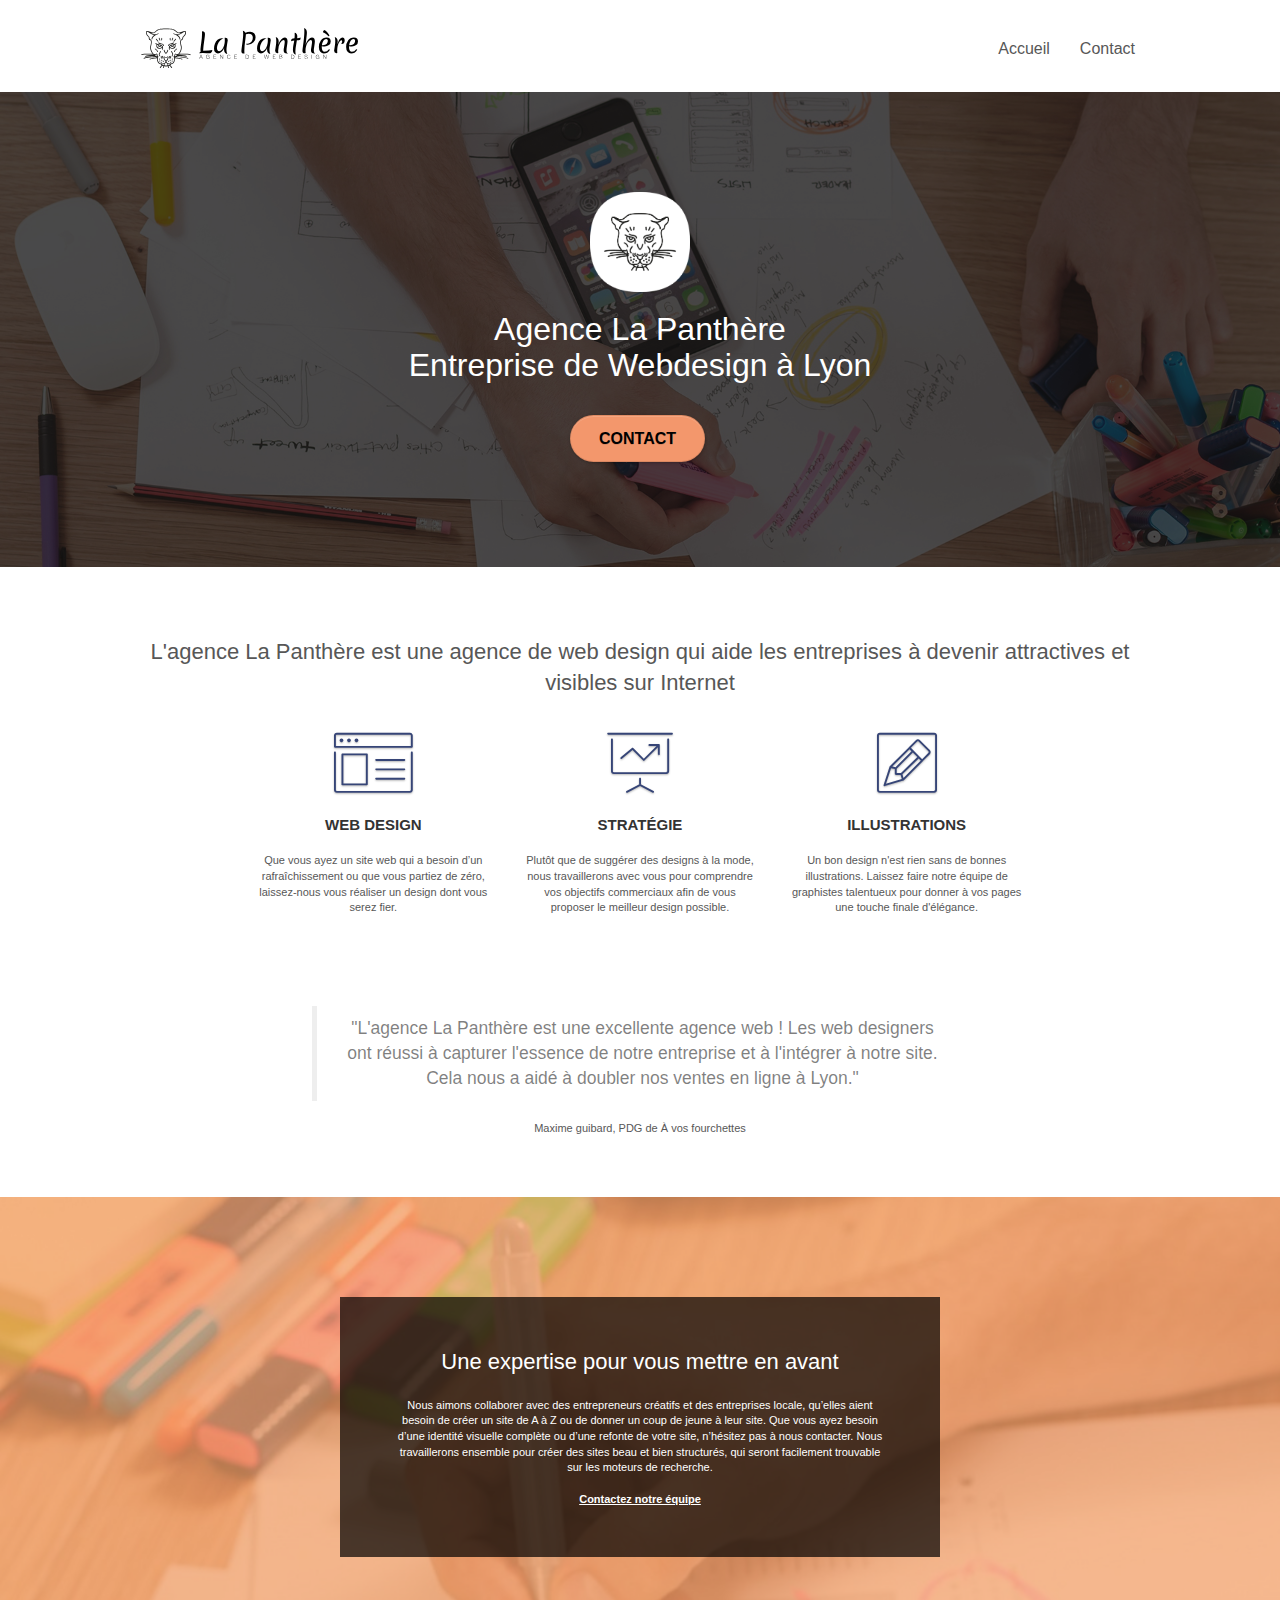
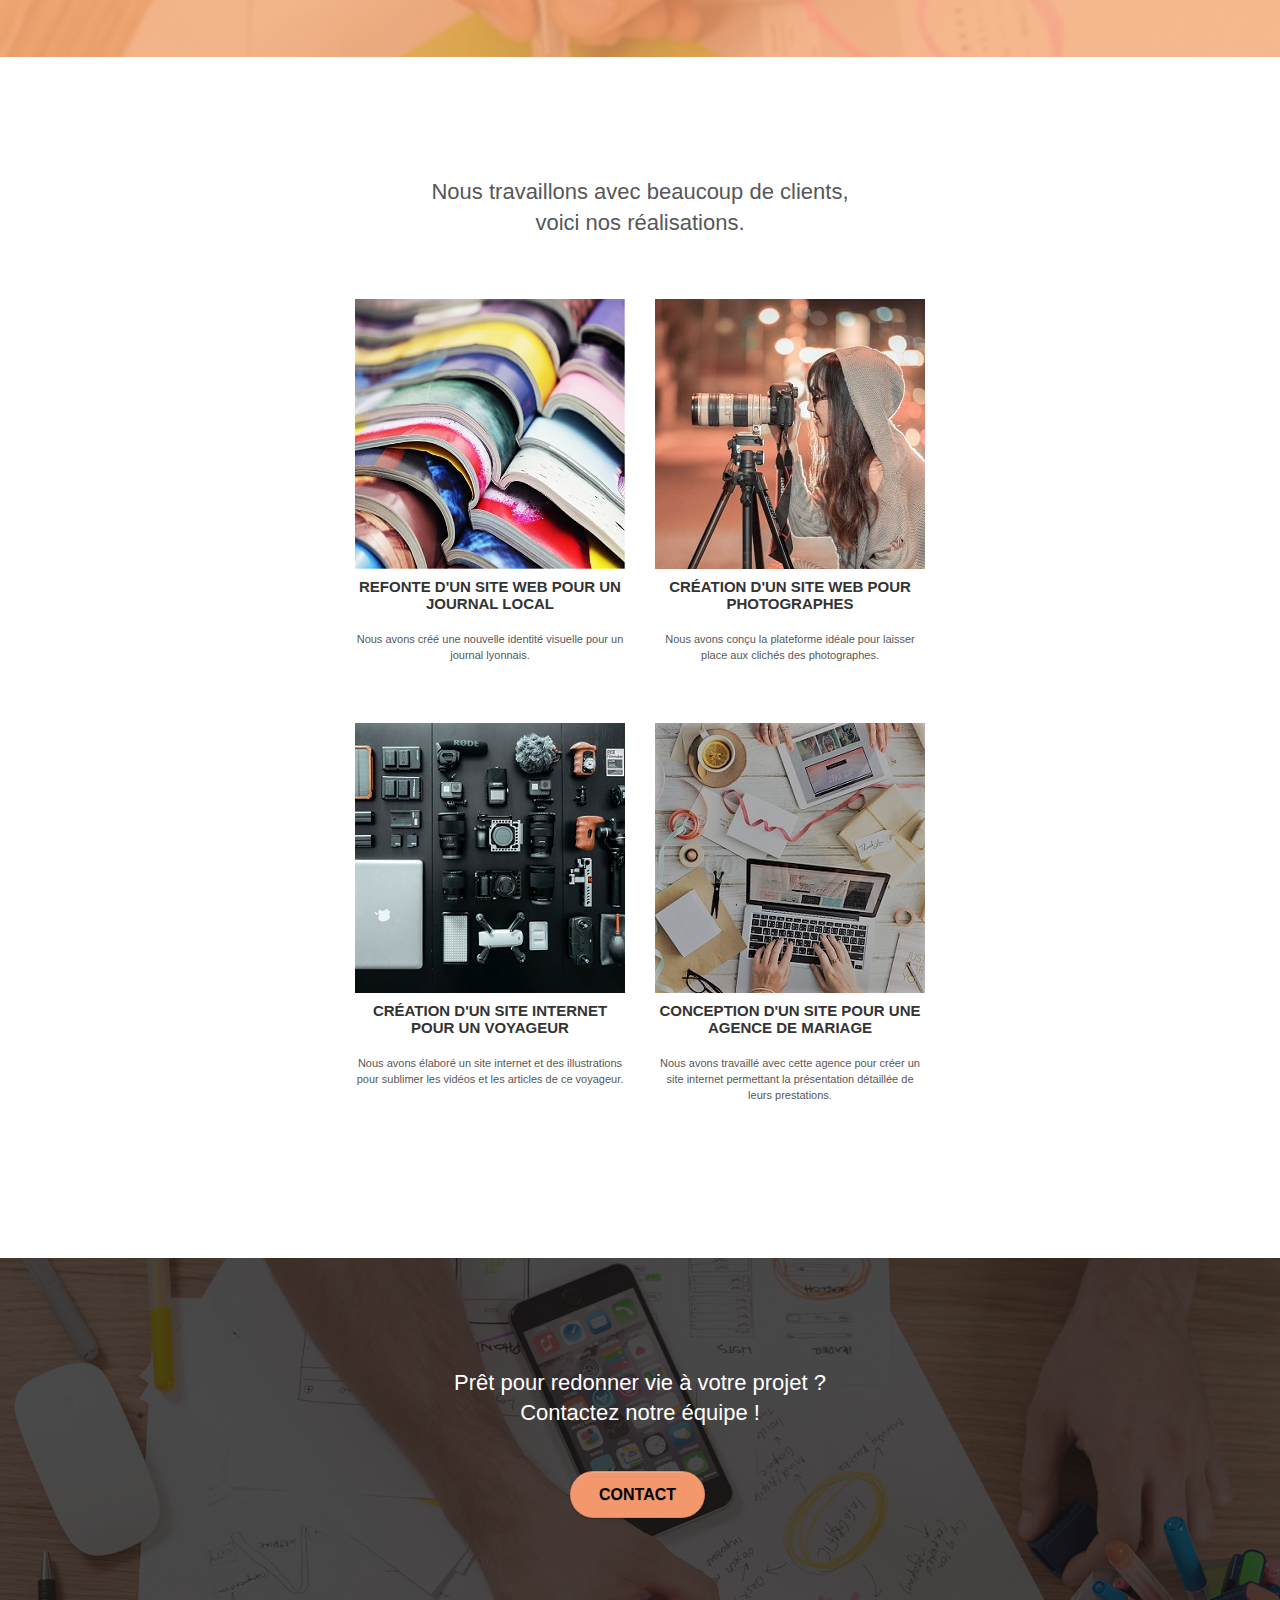
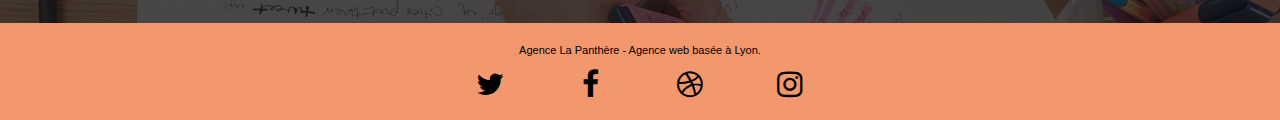
<file: index.html>
<!doctype html>
<html lang="fr">
<head>
    <meta charset="utf-8">
	<title>Entreprise de Webdesign à Lyon / La Panthère</title>
	<meta name="description" content="Besoin d'une entreprise de webdesign à Lyon? Les experts de l'agence La Panthère sauront réaliser vos projets de graphisme: création de sites web vitrine et e-commerce">
    <meta name="viewport" content="width=device-width, initial-scale=1.0, viewport-fit=cover">
    <link rel="shortcut icon" type="image/png" href="favicon.jpg">
    
	<link rel="stylesheet" type="text/css" href="./css/bootstrap.css">
	<link rel="stylesheet" type="text/css" href="style.css">
	<link rel="stylesheet" type="text/css" href="./css/font-awesome.css">
	<link rel="stylesheet" type="text/css" href="./css/et-line.css">
	
    
	<script src="./js/jquery-2.1.0.js"></script>
	<script src="./js/bootstrap.js"></script>
	<script src="./js/blocs.js"></script>
	<script src="./js/jquery.touchSwipe.js" defer></script>
	<script src="./js/gmaps.js"></script>



    
<!-- Analytics -->
 
<!-- Analytics END -->
    
</head>
<body>
<!-- Principal conteneur -->
<div class="page-container">
    
<!-- bloc-0 -->
<div class="bloc bgc-white l-bloc " id="bloc-0">
	<div class="container bloc-sm">

		<nav class="navbar row">
			<div class="navbar-header">
				<a class="navbar-brand" href="index.html"><img src="img/agence-la-panthere-monochrome.svg" alt="La Panthère - Entreprise de web design" height="40" /></a>
				<button id="nav-toggle" type="button" class="ui-navbar-toggle navbar-toggle" data-toggle="collapse" data-target=".navbar-1">
					<span class="sr-only">Toggle navigation</span><span class="icon-bar"></span><span class="icon-bar"></span><span class="icon-bar"></span>
				</button>
			</div>
			<div class="collapse navbar-collapse navbar-1 special-dropdown-nav">
				<ul class="site-navigation nav navbar-nav">
					<li>
						<a href="index.html">Accueil</a>
					</li>
					<li>
					</li>
					<li>
						<a href="contact.html">Contact</a>
					</li>
				</ul>
			</div>
		</nav>
	</div>
</div>
<!-- bloc-0 END -->

<!-- bloc-1-presentation -->
<div class="bloc bgc-dark-slate-blue bg-banniere d-bloc bg-t-edge bloc-bg-texture texture-paper b-parallax" id="bloc-1-hero">
	<div class="container bloc-lg">
		<div class="row tight-width-whitespace">
			<div class="col-sm-12">
				<img src="img/logo.png" class="center-block image-resize-mode" width="100" alt="Agence La Panthère" />
				<h1 class="text-center hero-bloc-text tc-white ">
					Agence La Panthère <br> Entreprise de Webdesign à Lyon
				</h1>
				<div class="text-center">
					<a href="contact.html" class="btn btn-lg btn-clean btn-rd cta-hero btn-atomic-tangerine" id="cta-hero">Contact</a>
				</div>
			</div>
		</div>
	</div>
</div>
<!-- bloc-1-presentation END -->

<!-- bloc-2-services -->
<div class="bloc bgc-white l-bloc" id="bloc-2-services">
	<div class="container bloc-md">
		<div class="row">
			<div class="col-sm-12 text-center">
				<h2>L'agence La Panthère est une agence de web design qui aide les entreprises à devenir attractives et visibles sur Internet</h2>
			</div>
		</div>
		<div class="row voffset-lg med-width-whitespace">
			<div class="col-sm-4">
				<div class="text-center">
					<span class="et-icon-browser sm-shadow icon-dark-slate-blue icons icon-lg"></span>
				</div>
				<h3 class="mg-md text-center">
					Web design
				</h3>
				<p class="text-center ">
					Que vous ayez un site web qui a besoin d&rsquo;un rafraîchissement ou que vous partiez de zéro, laissez-nous vous réaliser un design dont vous serez fier.
				</p>
			</div>
			<div class="col-sm-4">
				<div class="text-center">
					<span class="et-icon-presentation sm-shadow icon-dark-slate-blue icons icon-lg"></span>
				</div>
				<h3 class="mg-md text-center">
					Stratégie
				</h3>
				<p class="text-center ">
					Plutôt que de suggérer des designs à la mode, nous travaillerons avec vous pour comprendre vos objectifs commerciaux afin de vous proposer le meilleur design possible.<br>
				</p>
			</div>
			<div class="col-sm-4">
				<div class="text-center">
					<span class="et-icon-edit sm-shadow icon-dark-slate-blue icons icon-lg"></span>
				</div>
				<h3 class="mg-md text-center">
					Illustrations
				</h3>
				<p class="text-center ">
					Un bon design n'est rien sans de bonnes illustrations. Laissez faire notre équipe de graphistes talentueux pour donner à vos pages une touche finale d'élégance.
				</p>
			</div>
		</div>
		<div class="row voffset-lg voffset">
			<div class="col-xs-12 col-md-8 col-md-offset-2 text-center">
				<blockquote>"L'agence La Panthère est une excellente agence web ! Les web designers ont réussi à capturer l'essence de notre entreprise et à l'intégrer à notre site. Cela nous a aidé à doubler nos ventes en ligne à Lyon."</blockquote>
				<p>Maxime guibard, PDG de À vos fourchettes</p>
			</div>
		</div>
	</div>
</div>
<!-- bloc-2-services END -->

<!-- bloc-3-what-i-do -->
<div class="bloc tc-white bgc-atomic-tangerine bg-presentation d-bloc bloc-bg-texture texture-paper b-parallax" id="bloc-3-what-i-do">
	<div class="container bloc-lg">
		<div class="row tight-width-whitespace black-background">
			<div class="col-sm-12">
				<h2 class="mg-md text-center tc-white">
					Une expertise pour vous mettre en avant<br>
				</h2>
				<p class="text-center white">
					Nous aimons collaborer avec des entrepreneurs créatifs et des entreprises locale, qu’elles aient besoin de créer un site de A à Z ou de donner un coup de jeune à leur site. Que vous ayez besoin d’une identité visuelle complète ou d’une refonte de votre site, n’hésitez pas à nous contacter. Nous travaillerons ensemble pour créer des sites beau et bien structurés, qui seront facilement trouvable sur les moteurs de recherche. <br><br><a class="ltc-white bold-link" href="contact.html">Contactez notre équipe</a><br>
				</p>
			</div>
		</div>
	</div>
</div>
<!-- bloc-3-what-i-do END -->

<!-- bloc-4-portfolio -->
<div class="bloc bgc-white bg-repeat l-bloc" id="bloc-4-portfolio">
	<div class="container bloc-lg">
		<div class="row">
			<div class="col-sm-12 text-center">
				<h2>Nous travaillons avec beaucoup de clients, <br> voici nos réalisations.</h2>
			</div>
		</div>
		<div class="row tight-width-whitespace portfolio-row">
			<div class="col-sm-6">
				<a href="#" data-lightbox="img/1.jpg" data-gallery-id="gallery-1" data-caption="Refonte d'un site web pour un journal local" data-frame="snapshot-lb"><img src="img/1-Books.jpg" alt="Journaux empilés" class="img-responsive portfolio-thumb" /></a>
				<h3 class="mg-md text-center">
					Refonte d'un site web pour un journal local
				</h3>
				<p class="text-center">
					Nous avons créé une nouvelle identité visuelle pour un journal lyonnais.
				</p>
			</div>
			<div class="col-sm-6">
				<a href="#" data-lightbox="img/2.jpg" data-gallery-id="gallery-1" data-caption="Création d'un site web pour photographes" data-frame="snapshot-lb"><img src="img/2-Photographer.jpg" class="img-responsive portfolio-thumb" alt="Une photographe" /></a>
				<h3 class="mg-md text-center">
					Création d'un site web pour photographes
				</h3>
				<p class="text-center">
					Nous avons conçu la plateforme idéale pour laisser place aux clichés des photographes.
				</p>
			</div>
		</div>
		<div class="row tight-width-whitespace portfolio-row">
			<div class="col-sm-6">
				<a href="#" data-lightbox="img/3.bmp" data-gallery-id="gallery-1" data-caption="Création d'un site internet pour un voyageur" data-frame="snapshot-lb"><img src="img/3-Cameras.jpg" class="img-responsive portfolio-thumb" alt="Equipement de voyageur"/></a>
				<h3 class="mg-md text-center">
					Création d'un site internet pour un voyageur
				</h3>
				<p class="text-center">
					Nous avons élaboré un site internet et des illustrations pour sublimer les vidéos et les articles de ce voyageur.
				</p>
			</div>
			<div class="col-sm-6">
				<a href="#" data-lightbox="img/4.bmp" data-gallery-id="gallery-1" data-caption="Conception d'un site pour une agence de mariage" data-frame="snapshot-lb"><img src="img/4-Laptop.jpg" class="img-responsive portfolio-thumb" alt="Bureau de travail" /></a>
				<h3 class="mg-md text-center">
					Conception d'un site pour une agence de mariage
				</h3>
				<p class="text-center">
					Nous avons travaillé avec cette agence pour créer un site internet permettant la présentation détaillée de leurs prestations.
				</p>
			</div>
		</div>
	</div>
</div>
<!-- bloc-4-portfolio END -->

<!-- bloc-5-cta -->
<div class="bloc bgc-dark-slate-blue bg-banniere d-bloc bloc-bg-texture texture-paper" id="bloc-5-cta">
	<div class="container bloc-lg">
		<div class="row">
			<h2 class="mg-md text-center tc-white">
				Prêt pour redonner vie à votre projet ?<br>Contactez notre équipe !
			</h2>
			<div class="col-sm-12 text-center">
				<a href="contact.html" class="btn btn-atomic-tangerine btn-clean btn-rd btn-lg cta-hero">Contact</a>
			</div>
		</div>
	</div>
</div>
<!-- bloc-5-cta END -->

<!-- Footer - bloc-8 -->
<div class="bloc bgc-atomic-tangerine d-bloc" id="bloc-8">
	<div class="container bloc-sm">
		<div class="row">
			<div class="col-sm-12">
				<p class="text-center black">
					Agence La Panthère - Agence web basée à Lyon.
					<br>
				</p>
				<div class="row row-no-gutters social">
					<div class="col-sm-3">
						<div class="text-center">
							<a class="social" href="index.html"><span class="fa fa-twitter icon-md"></span></a>
						</div>
					</div>
					<div class="col-sm-3">
						<div class="text-center">
							<a class="social" href="index.html"><span class="fa fa-facebook icon-md"></span></a>
						</div>
					</div>
					<div class="col-sm-3">
						<div class="text-center">
							<a class="social" href="index.html"><span class="fa fa-dribbble icon-md"></span></a>
						</div>
					</div>
					<div class="col-sm-3">
						<div class="text-center">
							<a class="social" href="index.html"><span class="fa fa-instagram icon-md"></span></a>
						</div>
					</div>
				</div>
			</div>
		</div>
	</div>
</div>
<!-- Footer - bloc-8 END -->

</div>
<!-- Principal conteneur END -->
    

</body>
</html>
</file>
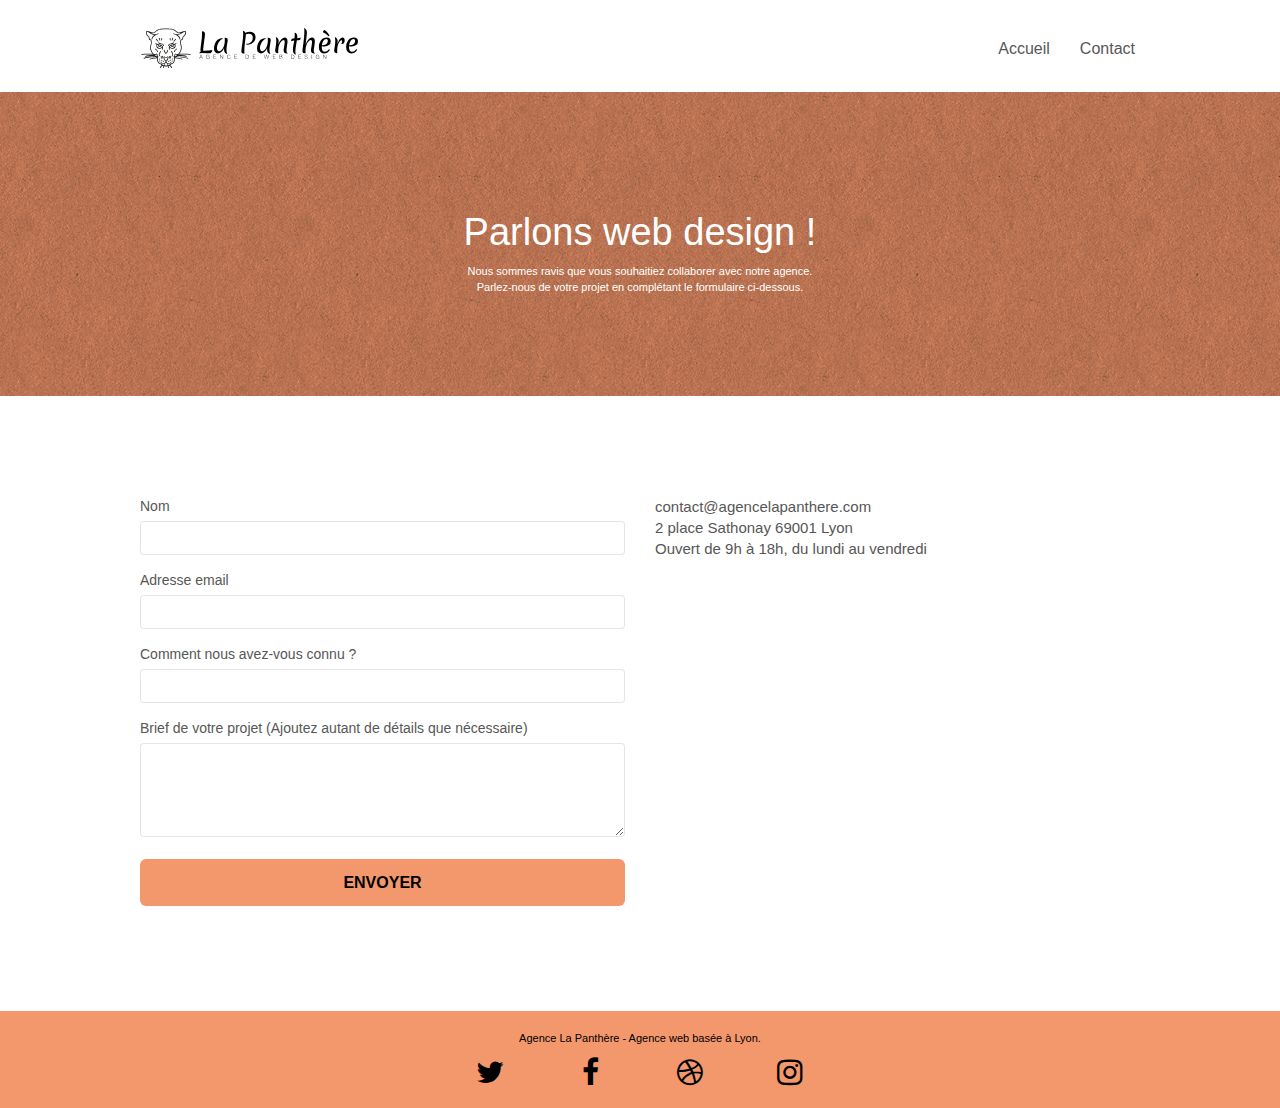
<file: contact.html>
<!doctype html>
<html lang="fr">
<head>
    <meta charset="utf-8">
	<title>Contacts & Coordonnées / La Panthère</title>
    <meta name="description" content="Contactez nos expers en webdesign à Lyon. L'agence La Panthère saura concrétiser tous vos projets de graphisme: création de sites web vitrine et e-commerce, webmarketing, création graphique, récit de marque...">
    <meta name="viewport" content="width=device-width, initial-scale=1.0, viewport-fit=cover">
    <link rel="shortcut icon" type="image/png" href="favicon.jpg">
    
	<link rel="stylesheet" type="text/css" href="./css/bootstrap.css">
	<link rel="stylesheet" type="text/css" href="style.css">
	<link rel="stylesheet" type="text/css" href="./css/font-awesome.css">
	<link rel="stylesheet" type="text/css" href="./css/et-line.css">
	
    
	<script src="./js/jquery-2.1.0.js"></script>
	<script src="./js/blocs.js"></script>

    

    
<!-- Analytics -->
 
<!-- Analytics END -->
    
</head>
<body>
<!-- Principal conteneur -->
<div class="page-container">
    
<!-- bloc-0 -->
<div class="bloc bgc-white l-bloc " id="bloc-0">
	<div class="container bloc-sm">
		<nav class="navbar row">
			<div class="navbar-header">
				<a class="navbar-brand" href="index.html"><img src="img/agence-la-panthere-monochrome.svg" alt="La Panthère - Entreprise de web design" height="40" /></a>
				<button id="nav-toggle" type="button" class="ui-navbar-toggle navbar-toggle" data-toggle="collapse" data-target=".navbar-1">
					<span class="sr-only">Toggle navigation</span><span class="icon-bar"></span><span class="icon-bar"></span><span class="icon-bar"></span>
				</button>
			</div>
			<div class="collapse navbar-collapse navbar-1 special-dropdown-nav">
				<ul class="site-navigation nav navbar-nav">
					<li>
						<a href="index.html">Accueil</a>
					</li>
					<li>
					</li>
					<li>
						<a href="contact.html">Contact</a>
					</li>
				</ul>
			</div>
		</nav>
	</div>
</div>
<!-- bloc-0 END -->

<!-- bloc-6 -->
<div class="bloc bg-repeat bgc-atomic-tangerine d-bloc bloc-bg-texture texture-paper" id="bloc-6">
	<div class="container bloc-lg">
		<div class="row">
			<div class="col-sm-12 ">
				<h1 class="text-center hero-bloc-text tc-white">
					Parlons web design !
				</h1>
				<p class="text-center mg-lg tc-white tight-width-whitespace">
					Nous sommes ravis que vous souhaitiez collaborer avec notre agence.<br>
					Parlez-nous de votre projet en complétant le formulaire ci-dessous.
				</p>
			</div>
		</div>
	</div>
</div>
<!-- bloc-6 END -->

<!-- bloc-7 -->
<section>
<div class="bloc bgc-white l-bloc" id="bloc-7">
	<div class="container bloc-lg">
		<div class="row">
			<div class="col-sm-6">
				<form id="form_1" novalidate success-msg="Your message has been sent." fail-msg="Sorry it seems that our mail server is not responding, Sorry for the inconvenience!">
					<div class="form-group">
						<label>
							Nom
						</label>
						<input id="name" class="form-control" required />
					</div>
					<div class="form-group">
						<label>
							Adresse email
						</label>
						<input id="email" class="form-control" type="email" required />
					</div>
					<div class="form-group">
						<label>
							Comment nous avez-vous connu ?
						</label>
						<input class="form-control" type="email" required id="input_504" />
					</div>
					<div class="form-group">
						<label>
							Brief de votre projet (Ajoutez autant de détails que nécessaire)<br>
						</label><textarea id="message" class="form-control" rows="4" cols="50" required></textarea>
					</div> 
					<button class="bloc-button btn btn-lg btn-block cta-hero btn-atomic-tangerine" type="submit">
						Envoyer
					</button>
				</form>
			</div>
			<div class="col-sm-6">
				<p class="fs">
					contact@agencelapanthere.com<br>2 place Sathonay 69001 Lyon<br>Ouvert de 9h à 18h, du lundi au vendredi<br>
				</p>
			</div>
		</div>
	</div>
</div>
</section>
<!-- bloc-7 END -->

<!-- ScrollToTop Button -->
<a class="bloc-button btn btn-d scrollToTop" onclick="scrollToTarget('1')"><span class="fa fa-chevron-up"></span></a>
<!-- ScrollToTop Button END-->


<!-- Footer - bloc-8 -->
<div class="bloc bgc-atomic-tangerine d-bloc" id="bloc-8">
	<div class="container bloc-sm">
		<div class="row">
			<div class="col-sm-12">
				<p class="text-center black">
					Agence La Panthère - Agence web basée à Lyon.<br>
				</p>
				<div class="row row-no-gutters social">
					<div class="col-sm-3">
						<div class="text-center">
							<a class="social" href="index.html"><span class="fa fa-twitter icon-md"></span></a>
						</div>
					</div>
					<div class="col-sm-3">
						<div class="text-center">
							<a class="social" href="index.html"><span class="fa fa-facebook icon-md"></span></a>
						</div>
					</div>
					<div class="col-sm-3">
						<div class="text-center">
							<a class="social" href="index.html"><span class="fa fa-dribbble icon-md"></span></a>
						</div>
					</div>
					<div class="col-sm-3">
						<div class="text-center">
							<a class="social" href="index.html"><span class="fa fa-instagram icon-md"></span></a>
						</div>
					</div>
				</div>
			</div>
		</div>
	</div>
</div>
<!-- Footer - bloc-8 END -->

</div>
<!-- Principal conteneur END -->
    

</body>
</html>
</file>
<file: style.css>
body {
    margin: 0;
    padding: 0;
    background: #FFF;
    overflow-x: hidden;
    -webkit-font-smoothing: antialiased;
    -moz-osx-font-smoothing: grayscale;
}

a,
button {
    transition: all .3s ease-in-out;
    outline: none!important;
}

a:hover {
    text-decoration: none;
    cursor: pointer;
}

#page-loading-blocs-notifaction {
    position: fixed;
    top: 0;
    bottom: 0;
    width: 100%;
    z-index: 100000;
    background: #FFFFFF url("img/pageload-spinner.gif") no-repeat center center;
}

.bloc {
    width: 100%;
    clear: both;
    background: 50% 50% no-repeat;
    padding: 0 50px;
    -webkit-background-size: cover;
    -moz-background-size: cover;
    -o-background-size: cover;
    background-size: cover;
    position: relative;
}

.bloc .container {
    padding-left: 0;
    padding-right: 0;
}

.bloc-lg {
    padding: 100px 50px;
}

.bloc-md {
    padding: 50px;
}

.bloc-sm {
    padding: 20px 50px;
}

.bg-center,
.bg-l-edge,
.bg-r-edge,
.bg-t-edge,
.bg-b-edge,
.bg-tl-edge,
.bg-bl-edge,
.bg-tr-edge,
.bg-br-edge,
.bg-repeat {
    -webkit-background-size: auto!important;
    -moz-background-size: auto!important;
    -o-background-size: auto!important;
    background-size: auto!important;
}

.bg-repeat {
    background: repeat;
}

.bg-t-edge {
    background: top no-repeat;
}

.bloc-bg-texture::before {
    content: "";
    background-size: 2px 2px;
    position: absolute;
    top: 0;
    bottom: 0;
    left: 0;
    right: 0;
}

.texture-paper::before {
    background: url("img/texture-paper.png");
    background-size: 280px 280px;
}

.b-parallax {
    background-attachment: fixed;
}

.d-bloc {
    color: rgba(255, 255, 255, .7);
}

.d-bloc button:hover {
    color: rgba(255, 255, 255, .9);
}

.d-bloc .icon-round,
.d-bloc .icon-square,
.d-bloc .icon-rounded,
.d-bloc .icon-semi-rounded-a,
.d-bloc .icon-semi-rounded-b {
    border-color: rgba(255, 255, 255, .9);
}

.d-bloc .divider-h span {
    border-color: rgba(255, 255, 255, .2);
}

.d-bloc .a-btn,
.d-bloc .navbar a,
.d-bloc .navbar-brand,
.d-bloc a .icon-sm,
.d-bloc a .icon-md,
.d-bloc a .icon-lg,
.d-bloc a .icon-xl,
.d-bloc h1 a,
.d-bloc h2 a,
.d-bloc h3 a,
.d-bloc h4 a,
.d-bloc h5 a,
.d-bloc h6 a,
.d-bloc p a {
    /* color: rgba(255, 255, 255, .6); */
    color: #000;
}

.d-bloc .a-btn:hover,
.d-bloc .navbar a:hover,
.d-bloc .navbar-brand:hover,
.d-bloc a:hover .icon-sm,
.d-bloc a:hover .icon-md,
.d-bloc a:hover .icon-lg,
.d-bloc a:hover .icon-xl,
.d-bloc h1 a:hover,
.d-bloc h2 a:hover,
.d-bloc h3 a:hover,
.d-bloc h4 a:hover,
.d-bloc h5 a:hover,
.d-bloc h6 a:hover,
.d-bloc p a:hover {
    color: rgba(255, 255, 255, 1);
}

.d-bloc .navbar-toggle .icon-bar {
    background: rgba(255, 255, 255, 1);
}

.d-bloc .btn-wire,
.d-bloc .btn-wire:hover {
    color: rgba(255, 255, 255, 1);
    border-color: rgba(255, 255, 255, 1);
}

.d-bloc .panel {
    color: rgba(0, 0, 0, .5);
}

.d-bloc .panel button:hover {
    color: rgba(0, 0, 0, .7);
}

.d-bloc .panel icon {
    border-color: rgba(0, 0, 0, .7);
}

.d-bloc .panel .divider-h span {
    border-color: rgba(0, 0, 0, .1);
}

.d-bloc .panel .a-btn {
    color: rgba(0, 0, 0, .6);
}

.d-bloc .panel .a-btn:hover {
    color: rgba(0, 0, 0, 1);
}

.d-bloc .panel .btn-wire,
.d-bloc .panel .btn-wire:hover {
    color: rgba(0, 0, 0, .7);
    border-color: rgba(0, 0, 0, .3);
}

.d-bloc .panel,
.l-bloc {
    color: rgba(0, 0, 0, .5);
}

.d-bloc .panel button:hover,
.l-bloc button:hover {
    color: rgba(0, 0, 0, .7);
}

.l-bloc .icon-round,
.l-bloc .icon-square,
.l-bloc .icon-rounded,
.l-bloc .icon-semi-rounded-a,
.l-bloc .icon-semi-rounded-b {
    border-color: rgba(0, 0, 0, .7);
}

.d-bloc .panel .divider-h span,
.l-bloc .divider-h span {
    border-color: rgba(0, 0, 0, .1);
}

.d-bloc .panel .a-btn,
.l-bloc .a-btn,
.l-bloc .navbar a,
.l-bloc .navbar-brand,
.l-bloc a .icon-sm,
.l-bloc a .icon-md,
.l-bloc a .icon-lg,
.l-bloc a .icon-xl,
.l-bloc h1 a,
.l-bloc h2 a,
.l-bloc h3 a,
.l-bloc h4 a,
.l-bloc h5 a,
.l-bloc h6 a,
.l-bloc p a {
    color: rgba(0, 0, 0, .6);
}

.d-bloc .panel .a-btn:hover,
.l-bloc .a-btn:hover,
.l-bloc .navbar a:hover,
.l-bloc .navbar-brand:hover,
.l-bloc a:hover .icon-sm,
.l-bloc a:hover .icon-md,
.l-bloc a:hover .icon-lg,
.l-bloc a:hover .icon-xl,
.l-bloc h1 a:hover,
.l-bloc h2 a:hover,
.l-bloc h3 a:hover,
.l-bloc h4 a:hover,
.l-bloc h5 a:hover,
.l-bloc h6 a:hover,
.l-bloc p a:hover {
    color: rgba(0, 0, 0, 1);
}

.l-bloc .navbar-toggle .icon-bar {
    color: rgba(0, 0, 0, .6);
}

.d-bloc .panel .btn-wire,
.d-bloc .panel .btn-wire:hover,
.l-bloc .btn-wire,
.l-bloc .btn-wire:hover {
    color: rgba(0, 0, 0, .7);
    border-color: rgba(0, 0, 0, .3);
}

.voffset {
    margin-top: 30px;
}

.voffset-lg {
    margin-top: 80px;
}

.row-no-gutters {
    margin-right: 0;
    margin-left: 0;
}

.row.row-no-gutters > [class^="col-"],
.row.row-no-gutters > [class*=" col-"] {
    padding-right: 0;
    padding-left: 0;
}

#bloc-1-hero h1 {
    font-size: 32px;
}

.navbar {
    margin-bottom: 0;
    z-index: 1;
}

.navbar-brand {
    height: auto;
    padding: 3px 15px;
    font-size: 25px;
    font-weight: normal;
    font-weight: 600;
    line-height: 44px;
}

.navbar-brand img {
    max-height: 200px;
    margin: 0 5px 0 0;
    display: inline;
}

.navbar-brand img[src$=svg] {
    min-width: 100px;
}

.nav-center .navbar-brand img {
    margin: 0;
}

.navbar .nav {
    padding-top: 2px;
    margin-right: -16px;
    float: right;
    z-index: 1;
}

.nav > li {
    float: left;
    margin-top: 4px;
    font-size: 16px;
}

.navbar-nav .open .dropdown-menu > li > a {
    text-align: inherit;
}

.nav > li a:hover,
.nav > li a:focus {
    background: transparent;
}

.navbar-toggle {
    margin: 10px 10px 0 0;
    border: 0px;
}

.navbar-toggle:hover {
    background: transparent!important;
}

.navbar-toggle .icon-bar {
    background-color: rgba(0, 0, 0, .5);
    width: 26px;
}

.nav-invert .navbar .nav {
    float: left;
}

.nav-invert .navbar-header,
.nav-invert .navbar-brand {
    float: right;
    position: relative;
    z-index: 2;
}

@media (min-width: 768px) {
    .site-navigation {
        position: absolute;
        top: 50%;
        right: 20px;
        transform: translate(0, -50%);
        -webkit-transform: translateY(-50%);
    }
    .nav > li .dropdown-menu a,
    .nav > li .dropdown-menu a:hover {
        color: #484848;
    }
    .nav-invert .site-navigation {
        left: 0;
        right: 0;
    }
    .nav-center {
        text-align: center;
    }
    .nav-center .navbar-header {
        width: 100%;
    }
    .nav-center .navbar-header,
    .nav-center .navbar-brand,
    .nav-center .nav > li {
        float: none;
        display: inline-block;
    }
    .nav-center .site-navigation {
        position: relative;
        width: 100%;
        right: 0;
        margin-right: 0px;
        margin-top: 20px;
    }
    .nav-center.mini-nav .navbar-toggle {
        float: none;
        margin: 10px auto 0;
    }
}

.nav > li > .dropdown a {
    background: none!important;
    display: block;
    padding: 14px 15px;
}

nav .caret {
    margin: 0 5px;
}

.dropdown-menu .dropdown-menu {
    top: -8px;
    left: 100%;
}

.dropdown-menu .dropmenu-flow-right {
    top: 100%;
    left: 0;
    margin-left: -1px;
    border-top-left-radius: 0;
    border-top-right-radius: 0;
}

.dropdown-menu .dropdown span {
    border: 4px solid black;
    border-top-color: transparent;
    border-right-color: transparent;
    border-bottom-color: transparent;
    margin: 6px -5px 0 0!important;
    float: right;
}

.mg-md {
    margin-top: 10px;
    margin-bottom: 20px;
}

.mg-lg {
    margin-top: 10px;
    margin-bottom: 40px;
}

.btn {
    margin: 0 5px 5px 0;
}

.btn.pull-right {
    margin: 0 0 5px 5px;
}

.btn-d,
.btn-d:hover,
.btn-d:focus {
    color: #FFF;
    background: rgba(0, 0, 0, .3);
}

button {
    outline: none!important;
}

.btn-rd {
    border-radius: 40px;
}

.btn-clean {
    border: 1px solid rgba(0, 0, 0, .08);
    border-bottom-color: rgba(0, 0, 0, .1);
    text-shadow: 0 1px 0 rgba(0, 0, 1, .1);
    box-shadow: 0 1px 3px rgba(0, 0, 1, .25), inset 0 1px 0 0 rgba(255, 255, 255, .15);
}

.icon-md {
    font-size: 30px!important;
}

.icon-lg {
    font-size: 60px!important;
}

.sm-shadow {
    text-shadow: 0 1px 2px rgba(0, 0, 0, .3);
}

.panel-sq,
.panel-sq .panel-heading,
.panel-sq .panel-footer {
    border-radius: 0;
}

.panel-rd {
    border-radius: 30px;
}

.panel-rd .panel-heading {
    border-radius: 29px 29px 0 0;
}

.panel-rd .panel-footer {
    border-radius: 0 0 29px 29px;
}

.form-control {
    border-color: rgba(0, 0, 0, .1);
    box-shadow: none;
}

.scrollToTop {
    width: 40px;
    height: 40px;
    position: fixed;
    bottom: 20px;
    right: 20px;
    opacity: 0;
    z-index: 500;
    transition: all .3s ease-in-out;
}

.scrollToTop span {
    margin-top: 6px;
}

.showScrollTop {
    font-size: 14px;
    opacity: 1;
}

a[data-lightbox] {
    position: relative;
    display: block;
    text-align: center;
}

a[data-lightbox]:hover::before {
    content: "+";
    font-family: "HelveticaNeue-Light", "Helvetica Neue Light", "Helvetica Neue", Helvetica, Arial;
    font-size: 32px;
    width: 50px;
    height: 50px;
    margin-left: -25px;
    border-radius: 50%;
    background: rgba(0, 0, 0, .6);
    color: #FFF;
    font-weight: 100;
    z-index: 1;
    position: absolute;
    top: 50%;
    transform: translateY(-50%);
    -webkit-transform: translateY(-50%);
}

a[data-lightbox]:hover img {
    opacity: 0.6;
    -webkit-animation-fill-mode: none;
    animation-fill-mode: none;
}

#lightbox-modal {
    display: flex;
    align-items: center;
}

#lightbox-modal .modal-dialog {
    width: 90%;
    max-width: 900px;
    margin: 0 auto 0;
}

#lightbox-modal .modal-dialog img {
    max-height: 90vh;
    margin: 0 auto;
}

.lightbox-caption {
    padding: 20px;
    color: #FFF;
    background: rgba(0, 0, 0, .5);
    position: absolute;
    left: 15px;
    right: 15px;
    bottom: 5px;
}

.close-lightbox {
    color: #FFF;
    font-size: 30px;
    position: absolute;
    top: 20px;
    right: 20px;
    z-index: 20;
    background: rgba(0, 0, 0, .5);
    border: none;
    line-height: 30px;
    padding: 0 9px 5px;
    opacity: 0.3;
}

.close-lightbox:hover,
.next-lightbox:hover,
.prev-lightbox:hover {
    opacity: 1.0;
    color: #FFF;
}

.next-lightbox,
.prev-lightbox {
    font-size: 20px;
    color: rgba(255, 255, 255, .9);
    background: rgba(0, 0, 0, .5);
    transition: all .2s ease-in-out;
    position: absolute;
    top: 45%;
    z-index: 1;
    opacity: 0.4;
}

.next-lightbox {
    padding: 6px 8px 1px 13px;
    right: 25px;
}

.prev-lightbox {
    padding: 6px 13px 1px 10px;
    left: 25px;
}

.snapshot-lb .modal-body {
    padding-bottom: 45px;
}

.snapshot-lb .lightbox-caption {
    padding: 0;
    color: rgba(0, 0, 0, .5);
    background: none;
}

h1,
h2,
h3,
h4,
h5,
h6,
p,
label,
.btn,
a {
    font-family: "helvetica";
    font-weight: 400;
    color: #575757!important;
}

.container {
    max-width: 1000px;
}

.hero-bloc-text {
    font-size: 38px;
}

.hero-bloc-text-sub {
    font-size: 36px;
}

.statement-bloc-text {
    line-height: 26px;
    font-style: italic;
    font-size: 20px;
    text-align: center;
    font-weight: lighter;
    max-width: 520px;
    margin: auto auto auto auto;
}

p {
    font-size: 11px;
}

.tight-width-whitespace {
    max-width: 600px;
    margin: auto auto auto auto;
}

.h1 {
    font-size: 20px;
    font-family: "Open Sans";
}

.cta-hero {
    margin-top: 22px;
    color: #FFFFFF!important;
    text-transform: uppercase;
    padding: 12px 28px 12px 28px;
    font-size: 16px;
    font-weight: 700;
}

.social {
    max-width: 400px;
    margin: auto auto auto auto;
}

h2 {
    font-size: 22px;
    line-height: 1.4em;
}

h3 {
    font-size: 15px;
    text-transform: uppercase;
    font-weight: 700;
    color: #333333!important;
}

.med-width-whitespace {
    max-width: 800px;
    margin: auto auto auto auto;
    box-shadow: 0px 0px 0px #000000;
}

h1 {
    color: #333333!important;
}

h4 {
    color: #333333!important;
}

.icons {
    margin-bottom: 14px;
    margin-top: 24px;
}

.white {
    color: #FFFFFF!important;
}

.portfolio-thumb {
    margin-bottom: 24px;
}

.portfolio-row {
    margin-bottom: 44px;
    margin-top: 50px;
}

.avatar {
    box-shadow: 0px 4px 9px rgba(0, 0, 0, 0.3);
}

.black-background {
    background-color: rgba(0, 0, 0, 0.7);
    padding: 40px 40px 40px 40px;
}

.bold-link {
    font-weight: 900;
    text-decoration: underline!important;
}

.bgc-white {
    background-color: #FFFFFF;
}

.bgc-dark-slate-blue {
    background-color: #000;
}

.bgc-atomic-tangerine {
    background-color: #F3976C;
}

.tc-white {
    color: #FFF!important;
}

.btn-atomic-tangerine {
    background: #F3976C;
    color: #000!important;
}

.btn-atomic-tangerine:hover {
    background: #c27956!important;
    color: #000!important;
}

.ltc-white {
    color: #FFFFFF!important;
}

.ltc-white:hover {
    color: #cccccc!important;
}

.ltc-atomic-tangerine {
    color: #F3976C!important;
}

.ltc-atomic-tangerine:hover {
    color: #c27956!important;
}

.icon-dark-slate-blue {
    color: #364577!important;
    border-color: #364577!important;
}

.bg-dots-bg {
    position: relative;
    width: 100%;
    display: flex;
    align-items: center;
    justify-content: center; 
    z-index: 0;
    background-image: url("img/dots-bg.png");
}

.bg-dots-bg::before {
    content: "";
    background-image: url("img/agence-la-panthere.jpg");
    background-size: cover;
    position: absolute;
    top: 0px;
    right: 0px;
    bottom: 0px;
    left: 0px;
    opacity: 0.4;
    z-index: -1;
}
.fs {
        font-size: 15px;
}

.bg-banniere {
    position: relative;
    width: 100%;
    display: flex;
    align-items: center;
    justify-content: center; 
    z-index: 0;
}

/* Permet de modifier l'opacity de l'image de fond seulement */
.bg-banniere::before {
    content: "";
    background-image: url("img/agence-la-panthere.jpg");
    background-size: cover;
    position: absolute;
    top: 0px;
    right: 0px;
    bottom: 0px;
    left: 0px;
    opacity: 0.5;
    z-index: -1;
}

.bg-presentation {
    position: relative;
    width: 100%;
    display: flex;
    align-items: center;
    justify-content: center; 
    z-index: 0;

}

.bg-presentation::before{
    content: "";
    background-image: url("img/image-de-presentation.jpg");
    background-size: cover;
    position: absolute;
    top: 0px;
    right: 0px;
    bottom: 0px;
    left: 0px;
    opacity: 0.5;
    z-index: -1;
}

.black {
    color: #000!important;
}

.text-center {
    text-align: center;
}

/* centrer les images et le texte de "Nos réalisations" en responsive */
.col-sm-6 {
    display: flex;
    flex-direction: column;
}

.img-responsive {
    margin: auto;
}

@media (max-width: 1024px) {
    .bloc {
        padding-left: 20px;
        padding-right: 20px;
    }
    .bloc.full-width-bloc,
    .bloc-tile-2.full-width-bloc .container,
    .bloc-tile-3.full-width-bloc .container,
    .bloc-tile-4.full-width-bloc .container {
        padding-left: 0;
        padding-right: 0;
    }
}

@media (max-width: 992px) and (min-width: 768px) {
    .navbar .nav {
        max-width: 80%
    }
    .nav-center.navbar .nav {
        max-width: 100%
    }
}

@media only screen and (min-width: 768px) and (max-width: 1024px) and (orientation: landscape) {
    .b-parallax {
        background-attachment: scroll;
    }
}

@media only screen and (min-width: 1024px) and (max-width: 1366px) and (-webkit-min-device-pixel-ratio: 1.5) {
    .b-parallax {
        background-attachment: scroll;
    }
}

@media (max-width: 991px) {
    .container {
        width: 100%;
    }
    .b-parallax {
        background-attachment: scroll;
    }
    .page-container,
    #hero-bloc {
        overflow-x: hidden;
        position: relative;
    }
    .bloc {
        /* padding-left: constant(safe-area-inset-left);
        padding-right: constant(safe-area-inset-right); */
    }
    .bloc-group,
    .bloc-group .bloc {
        display: block;
        width: 100%;
    }
    .bloc-fill-screen .fill-bloc-top-edge,
    .bloc-fill-screen .fill-bloc-bottom-edge {
        padding: 0 20px;
        /* padding-left: constant(safe-area-inset-left);
        padding-right: constant(safe-area-inset-right); */
    }
}

@media (max-width: 767px) {
    .page-container {
        overflow-x: hidden;
        position: relative;
    }
    h1,
    h2,
    h3,
    h4,
    h5,
    h6,
    p,
    #disqus_thread {
        padding-left: 10px!important;
        padding-right: 10px!important;
    }
    .b-parallax {
        background-attachment: scroll;
    }
    .navbar .nav {
        padding-top: 0;
        border-top: 1px solid rgba(0, 0, 0, .2);
        float: none!important;
    }
    .navbar.row {
        margin-left: 0;
        margin-right: 0;
    }
    .site-navigation {
        position: inherit;
        transform: none;
        -webkit-transform: none;
        -ms-transform: none;
    }
    .nav > li {
        margin-top: 0;
        border-bottom: 1px solid rgba(0, 0, 0, .1);
        background: rgba(0, 0, 0, .05);
        text-align: left;
        padding-left: 15px;
        width: 100%;
    }
    .nav > li:hover {
        background: rgba(0, 0, 0, .08);
    }
    .dropdown .dropdown a .caret {
        float: none;
        margin: 5px 0 0 10px!important;
        border: 4px solid black;
        border-bottom-color: transparent;
        border-right-color: transparent;
        border-left-color: transparent;
    }
    #hero-bloc .navbar .nav {
        background: rgba(0, 0, 0, .8);
    }
    #hero-bloc .navbar .nav a {
        color: rgba(255, 255, 255, .6);
    }
    .hero {
        padding: 50px 0;
    }
    .hero-nav {
        left: -1px;
        right: -1px;
    }
    .navbar-collapse {
        padding: 0;
        overflow-x: hidden;
        -webkit-box-shadow: none;
        box-shadow: none;
    }
    .navbar-brand img {
        max-height: 40px;
        width: auto;
    }
    .nav-invert .navbar-header {
        float: none;
        width: 100%;
    }
    .nav-invert .navbar-toggle {
        float: left;
        margin-left: 10px;
    }
    .bloc {
        padding-left: 0;
        padding-right: 0;
    }
    .bloc-xxl,
    .bloc-xl,
    .bloc-lg {
        padding: 40px 0;
    }
    .bloc-sm,
    .bloc-md {
        padding-left: 0;
        padding-right: 0;
    }
    .bloc-tile-2 .container,
    .bloc-tile-3 .container,
    .bloc-tile-4 .container,
    .bloc-fill-screen .fill-bloc-top-edge,
    .bloc-fill-screen .fill-bloc-bottom-edge {
        padding-left: 0;
        padding-right: 0;
    }
    .a-block {
        padding: 0 10px;
    }
    .btn-dwn {
        display: none;
    }
    .voffset {
        margin-top: 5px;
    }
    .voffset-md {
        margin-top: 20px;
    }
    .voffset-lg {
        margin-top: 30px;
    }
    form {
        padding: 5px;
    }
    .close-lightbox {
        display: inline-block;
    }
    .blocsapp-device-iphone5 {
        background-size: 216px 425px;
        padding-top: 60px;
        width: 216px;
        height: 425px;
    }
    .blocsapp-device-iphone5 img {
        width: 180px;
        height: 320px;
    }
}

@media (max-width: 400px) {
    .bloc {
        padding-left: 0;
        padding-right: 0;
    }
}

@media (max-width: 767px) {
    .bloc-mob-center-text {
        text-align: center;
    }
}
</file>
<file: css/et-line.css>
@font-face {
    font-family: et-line;
    src: url(../fonts/et-line.eot);
    src: url(../fonts/et-line.eot?#iefix) format('embedded-opentype'), url(../fonts/et-line.woff) format('woff'), url(../fonts/et-line.ttf) format('truetype'), url(../fonts/et-line.svg#et-line) format('svg');
    font-weight: 400;
    font-style: normal
}

.et-icon-adjustments,
.et-icon-alarmclock,
.et-icon-anchor,
.et-icon-aperture,
.et-icon-attachment,
.et-icon-bargraph,
.et-icon-basket,
.et-icon-beaker,
.et-icon-bike,
.et-icon-book-open,
.et-icon-briefcase,
.et-icon-browser,
.et-icon-calendar,
.et-icon-camera,
.et-icon-caution,
.et-icon-chat,
.et-icon-circle-compass,
.et-icon-clipboard,
.et-icon-clock,
.et-icon-cloud,
.et-icon-compass,
.et-icon-desktop,
.et-icon-dial,
.et-icon-document,
.et-icon-documents,
.et-icon-download,
.et-icon-dribbble,
.et-icon-edit,
.et-icon-envelope,
.et-icon-expand,
.et-icon-facebook,
.et-icon-flag,
.et-icon-focus,
.et-icon-gears,
.et-icon-genius,
.et-icon-gift,
.et-icon-global,
.et-icon-globe,
.et-icon-googleplus,
.et-icon-grid,
.et-icon-happy,
.et-icon-hazardous,
.et-icon-heart,
.et-icon-hotairballoon,
.et-icon-hourglass,
.et-icon-key,
.et-icon-laptop,
.et-icon-layers,
.et-icon-lifesaver,
.et-icon-lightbulb,
.et-icon-linegraph,
.et-icon-linkedin,
.et-icon-lock,
.et-icon-magnifying-glass,
.et-icon-map,
.et-icon-map-pin,
.et-icon-megaphone,
.et-icon-mic,
.et-icon-mobile,
.et-icon-newspaper,
.et-icon-notebook,
.et-icon-paintbrush,
.et-icon-paperclip,
.et-icon-pencil,
.et-icon-phone,
.et-icon-picture,
.et-icon-pictures,
.et-icon-piechart,
.et-icon-presentation,
.et-icon-pricetags,
.et-icon-printer,
.et-icon-profile-female,
.et-icon-profile-male,
.et-icon-puzzle,
.et-icon-quote,
.et-icon-recycle,
.et-icon-refresh,
.et-icon-ribbon,
.et-icon-rss,
.et-icon-sad,
.et-icon-scissors,
.et-icon-scope,
.et-icon-search,
.et-icon-shield,
.et-icon-speedometer,
.et-icon-strategy,
.et-icon-streetsign,
.et-icon-tablet,
.et-icon-target,
.et-icon-telescope,
.et-icon-toolbox,
.et-icon-tools,
.et-icon-tools-2,
.et-icon-trophy,
.et-icon-tumblr,
.et-icon-twitter,
.et-icon-upload,
.et-icon-video,
.et-icon-wallet,
.et-icon-wine {
    font-family: et-line;
    speak: none;
    font-style: normal;
    font-weight: 400;
    font-variant: normal;
    text-transform: none;
    line-height: 1;
    -webkit-font-smoothing: antialiased;
    -moz-osx-font-smoothing: grayscale;
    display: inline-block
}

.et-icon-mobile:before {
    content: "\e000"
}

.et-icon-laptop:before {
    content: "\e001"
}

.et-icon-desktop:before {
    content: "\e002"
}

.et-icon-tablet:before {
    content: "\e003"
}

.et-icon-phone:before {
    content: "\e004"
}

.et-icon-document:before {
    content: "\e005"
}

.et-icon-documents:before {
    content: "\e006"
}

.et-icon-search:before {
    content: "\e007"
}

.et-icon-clipboard:before {
    content: "\e008"
}

.et-icon-newspaper:before {
    content: "\e009"
}

.et-icon-notebook:before {
    content: "\e00a"
}

.et-icon-book-open:before {
    content: "\e00b"
}

.et-icon-browser:before {
    content: "\e00c"
}

.et-icon-calendar:before {
    content: "\e00d"
}

.et-icon-presentation:before {
    content: "\e00e"
}

.et-icon-picture:before {
    content: "\e00f"
}

.et-icon-pictures:before {
    content: "\e010"
}

.et-icon-video:before {
    content: "\e011"
}

.et-icon-camera:before {
    content: "\e012"
}

.et-icon-printer:before {
    content: "\e013"
}

.et-icon-toolbox:before {
    content: "\e014"
}

.et-icon-briefcase:before {
    content: "\e015"
}

.et-icon-wallet:before {
    content: "\e016"
}

.et-icon-gift:before {
    content: "\e017"
}

.et-icon-bargraph:before {
    content: "\e018"
}

.et-icon-grid:before {
    content: "\e019"
}

.et-icon-expand:before {
    content: "\e01a"
}

.et-icon-focus:before {
    content: "\e01b"
}

.et-icon-edit:before {
    content: "\e01c"
}

.et-icon-adjustments:before {
    content: "\e01d"
}

.et-icon-ribbon:before {
    content: "\e01e"
}

.et-icon-hourglass:before {
    content: "\e01f"
}

.et-icon-lock:before {
    content: "\e020"
}

.et-icon-megaphone:before {
    content: "\e021"
}

.et-icon-shield:before {
    content: "\e022"
}

.et-icon-trophy:before {
    content: "\e023"
}

.et-icon-flag:before {
    content: "\e024"
}

.et-icon-map:before {
    content: "\e025"
}

.et-icon-puzzle:before {
    content: "\e026"
}

.et-icon-basket:before {
    content: "\e027"
}

.et-icon-envelope:before {
    content: "\e028"
}

.et-icon-streetsign:before {
    content: "\e029"
}

.et-icon-telescope:before {
    content: "\e02a"
}

.et-icon-gears:before {
    content: "\e02b"
}

.et-icon-key:before {
    content: "\e02c"
}

.et-icon-paperclip:before {
    content: "\e02d"
}

.et-icon-attachment:before {
    content: "\e02e"
}

.et-icon-pricetags:before {
    content: "\e02f"
}

.et-icon-lightbulb:before {
    content: "\e030"
}

.et-icon-layers:before {
    content: "\e031"
}

.et-icon-pencil:before {
    content: "\e032"
}

.et-icon-tools:before {
    content: "\e033"
}

.et-icon-tools-2:before {
    content: "\e034"
}

.et-icon-scissors:before {
    content: "\e035"
}

.et-icon-paintbrush:before {
    content: "\e036"
}

.et-icon-magnifying-glass:before {
    content: "\e037"
}

.et-icon-circle-compass:before {
    content: "\e038"
}

.et-icon-linegraph:before {
    content: "\e039"
}

.et-icon-mic:before {
    content: "\e03a"
}

.et-icon-strategy:before {
    content: "\e03b"
}

.et-icon-beaker:before {
    content: "\e03c"
}

.et-icon-caution:before {
    content: "\e03d"
}

.et-icon-recycle:before {
    content: "\e03e"
}

.et-icon-anchor:before {
    content: "\e03f"
}

.et-icon-profile-male:before {
    content: "\e040"
}

.et-icon-profile-female:before {
    content: "\e041"
}

.et-icon-bike:before {
    content: "\e042"
}

.et-icon-wine:before {
    content: "\e043"
}

.et-icon-hotairballoon:before {
    content: "\e044"
}

.et-icon-globe:before {
    content: "\e045"
}

.et-icon-genius:before {
    content: "\e046"
}

.et-icon-map-pin:before {
    content: "\e047"
}

.et-icon-dial:before {
    content: "\e048"
}

.et-icon-chat:before {
    content: "\e049"
}

.et-icon-heart:before {
    content: "\e04a"
}

.et-icon-cloud:before {
    content: "\e04b"
}

.et-icon-upload:before {
    content: "\e04c"
}

.et-icon-download:before {
    content: "\e04d"
}

.et-icon-target:before {
    content: "\e04e"
}

.et-icon-hazardous:before {
    content: "\e04f"
}

.et-icon-piechart:before {
    content: "\e050"
}

.et-icon-speedometer:before {
    content: "\e051"
}

.et-icon-global:before {
    content: "\e052"
}

.et-icon-compass:before {
    content: "\e053"
}

.et-icon-lifesaver:before {
    content: "\e054"
}

.et-icon-clock:before {
    content: "\e055"
}

.et-icon-aperture:before {
    content: "\e056"
}

.et-icon-quote:before {
    content: "\e057"
}

.et-icon-scope:before {
    content: "\e058"
}

.et-icon-alarmclock:before {
    content: "\e059"
}

.et-icon-refresh:before {
    content: "\e05a"
}

.et-icon-happy:before {
    content: "\e05b"
}

.et-icon-sad:before {
    content: "\e05c"
}

.et-icon-facebook:before {
    content: "\e05d"
}

.et-icon-twitter:before {
    content: "\e05e"
}

.et-icon-googleplus:before {
    content: "\e05f"
}

.et-icon-rss:before {
    content: "\e060"
}

.et-icon-tumblr:before {
    content: "\e061"
}

.et-icon-linkedin:before {
    content: "\e062"
}

.et-icon-dribbble:before {
    content: "\e063"
}
</file>
